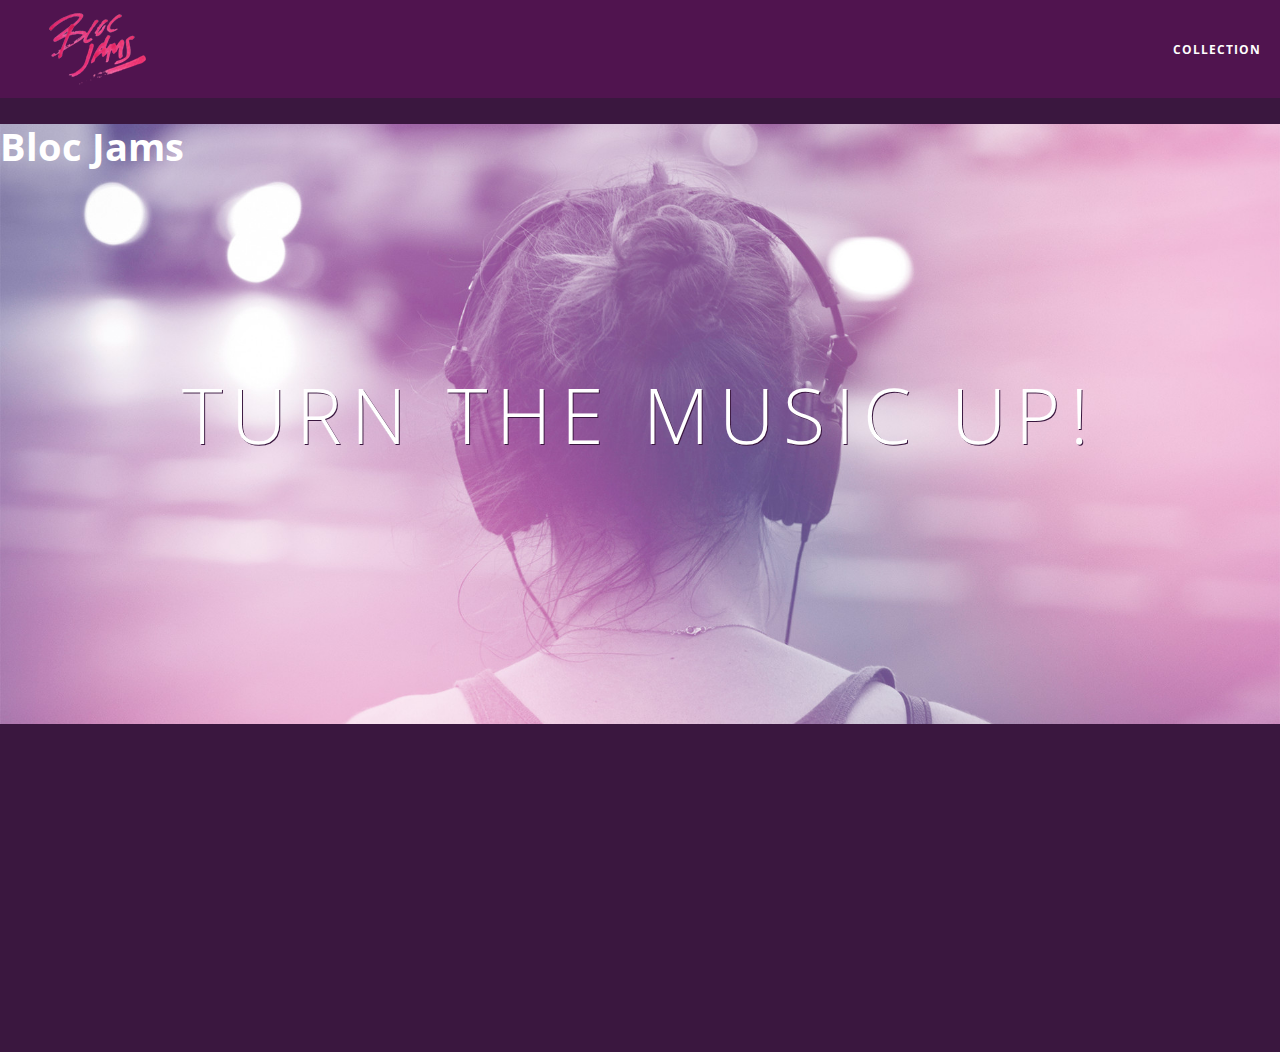
<file: index.html>
<!DOCTYPE html>
<html>
    <head>
        <title>Bloc Jams</title>
        <meta name="viewport" content="width=device-width, initial-scale=1">
        <link rel="stylesheet" type="text/css" href="http://fonts.googleapis.com/css?family=Open+Sans:400,800,600,700,300">
        <link rel="stylesheet" type="text/css" href="http://code.ionicframework.com/ionicons/2.0.1/css/ionicons.min.css">
        <link rel="stylesheet" type="text/css" href="styles/normalize.css">
        <link rel="stylesheet" type="text/css" href="styles/main.css">
        <link rel="stylesheet" type="text/css" href="styles/landing.css">
    </head>
    <body class="landing">
        <nav class="navbar"> <!-- navigation bar -->
            <a href="index.html" class="logo">
                <img src="assets/images/bloc_jams_logo.png" alt="bloc jams logo">
            </a>
            <div class="links-container">
                <a href="collection.html" class="navbar-link">collection</a>
            </div>
        </nav>
        <section class="hero-content"> <!-- hero content -->
            <h1>Bloc Jams</h1>
            <h1 class="hero-title">Turn the music up!</h1>
        </section>
        <section class="selling-points container clearfix"> <!-- selling points -->
            <div class="point column third">
                <span class="ion-music-note"></span>
                <h5 class="point-title">Choose your music</h5>
                <p class="point-description">The world is full of music; why should you have to listen to music that someone else chose?</p>
            </div>
            <div class="point column third">
                <span class="ion-radio-waves"></span>
                <h5 class="point-title">Unlimited, streaming, ad-free</h5>
                <p class="point-description">No arbitrary limits. No distractions.</p>
            </div>
            <div class="point column third">
                <span class="ion-iphone"></span>
                <h5 class="point-title">Mobile enabled</h5>
                <p class="point-description">Listen to your music on the go. This streaming service is available on all mobile platforms.</p>
            </div>
        </section>
        <script src="https://code.jquery.com/jquery-2.1.3.min.js"></script>
				<script src="scripts/landing.js"></script>
    </body>
</html>
</file>
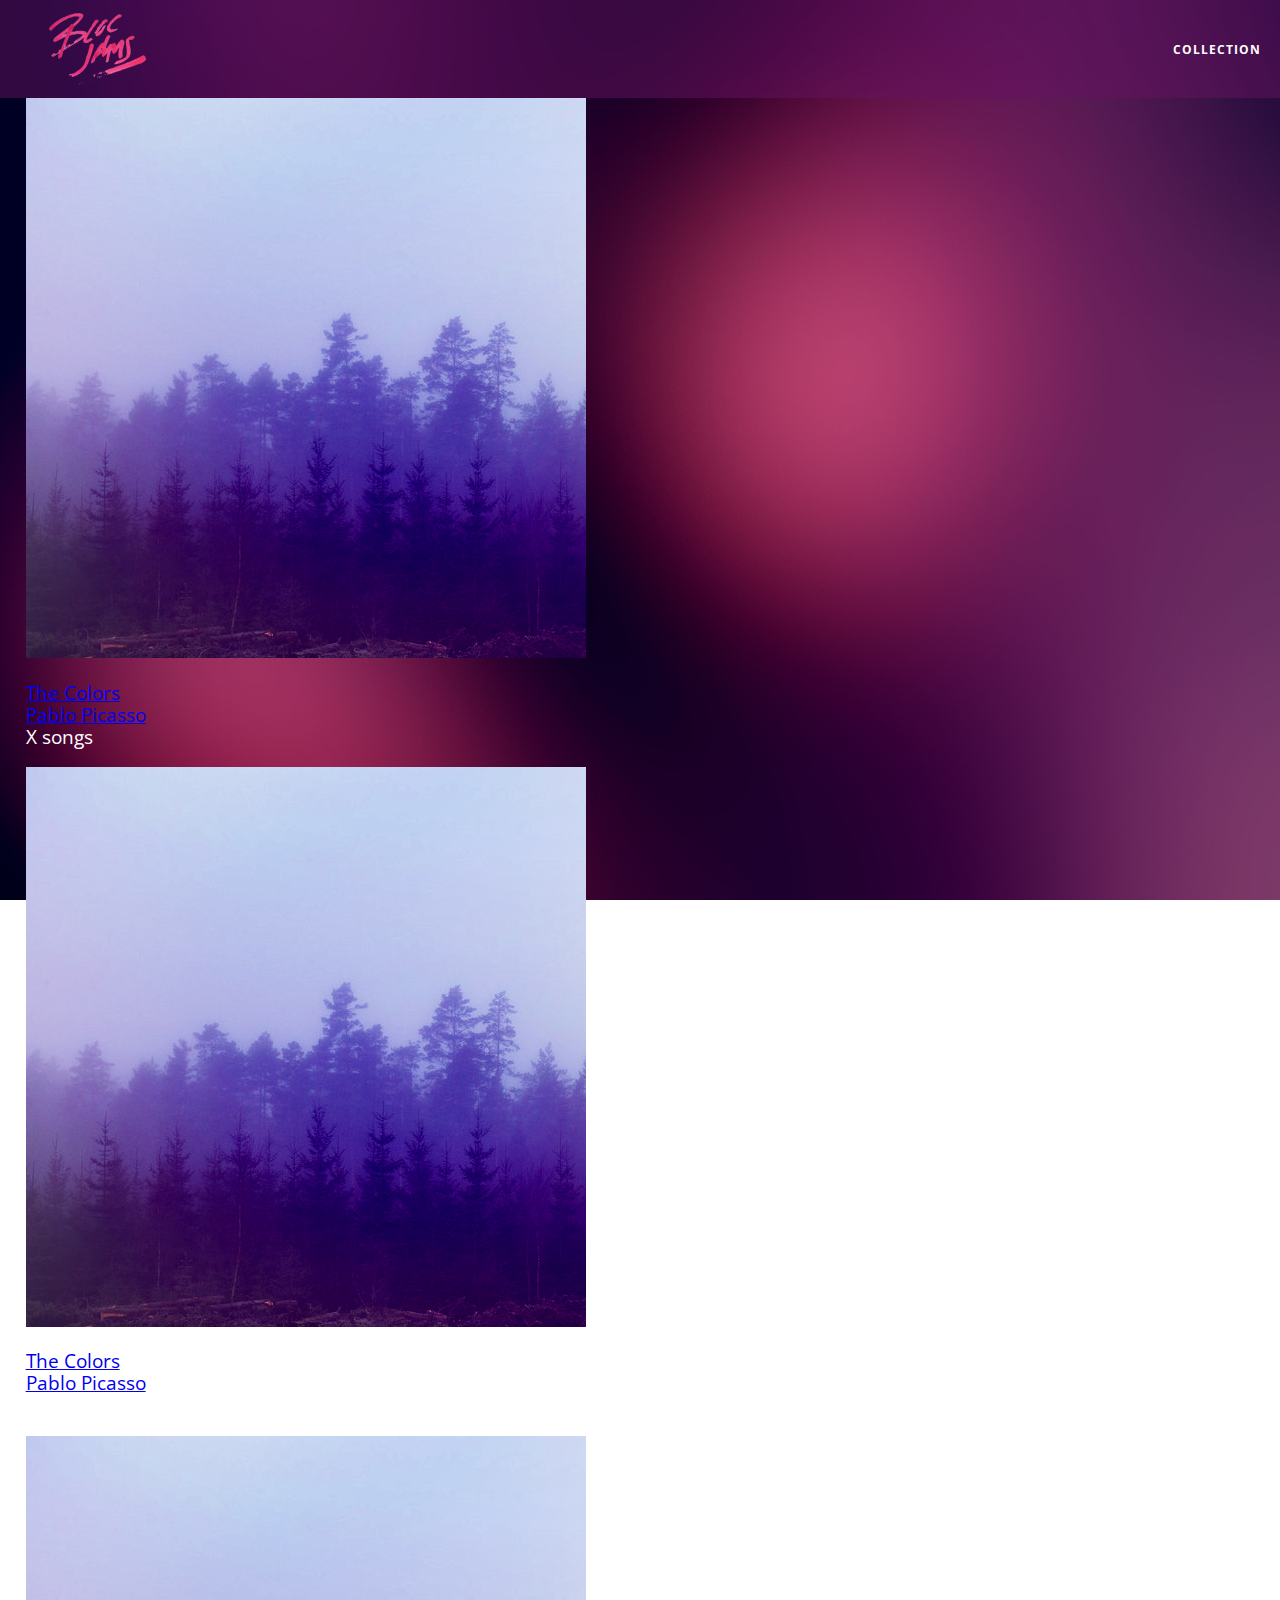
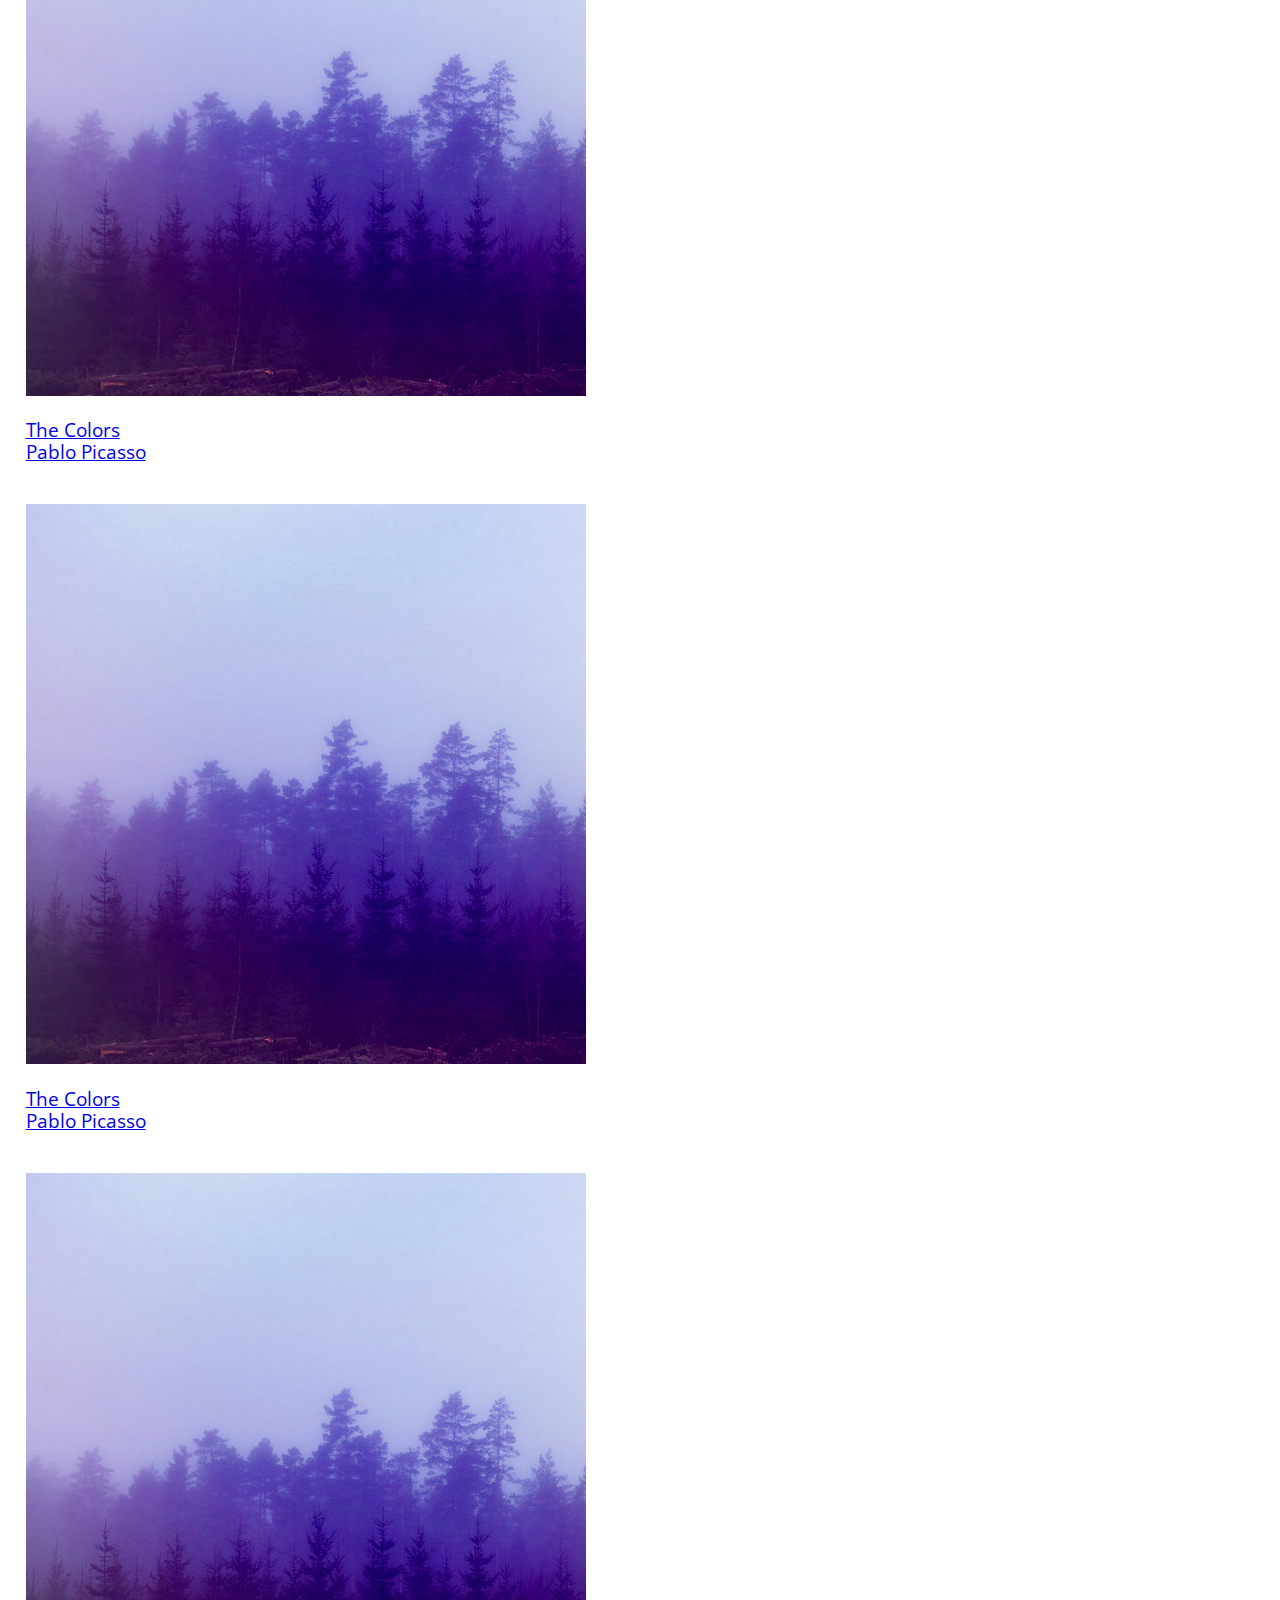
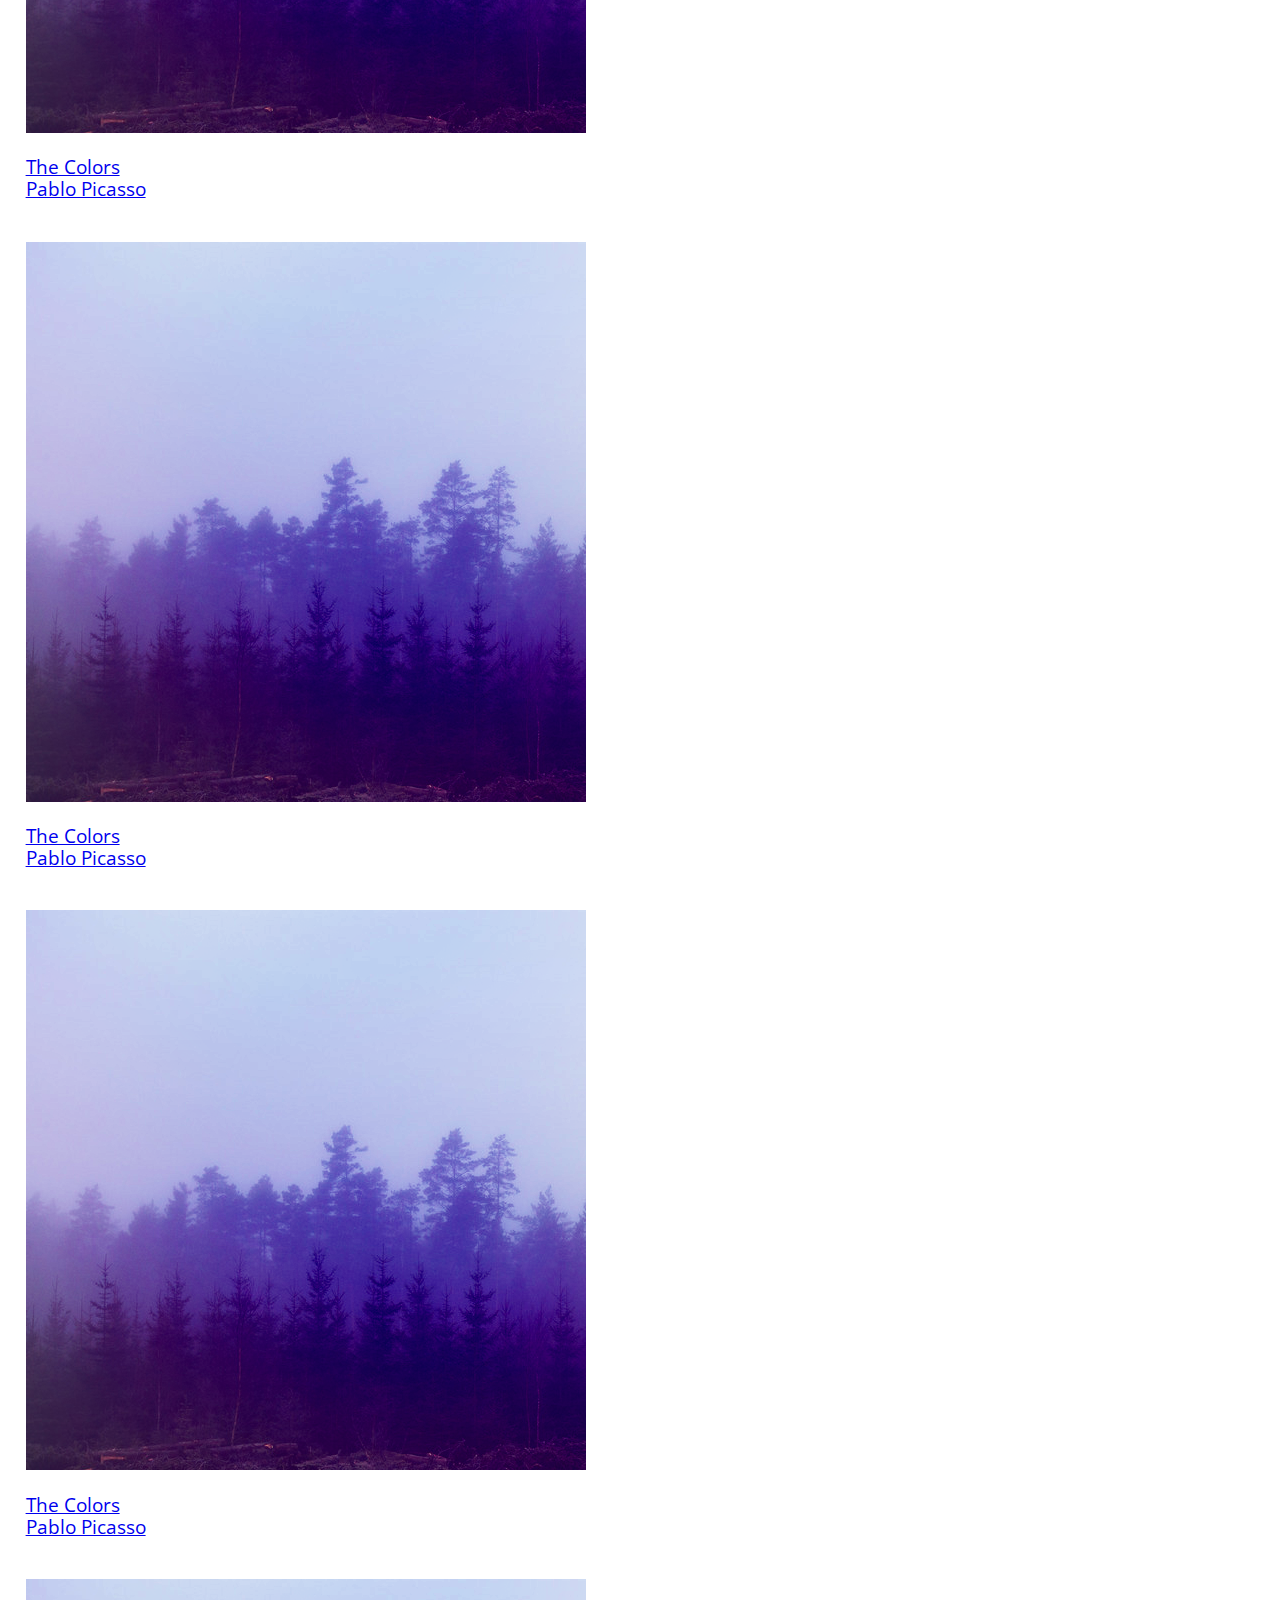
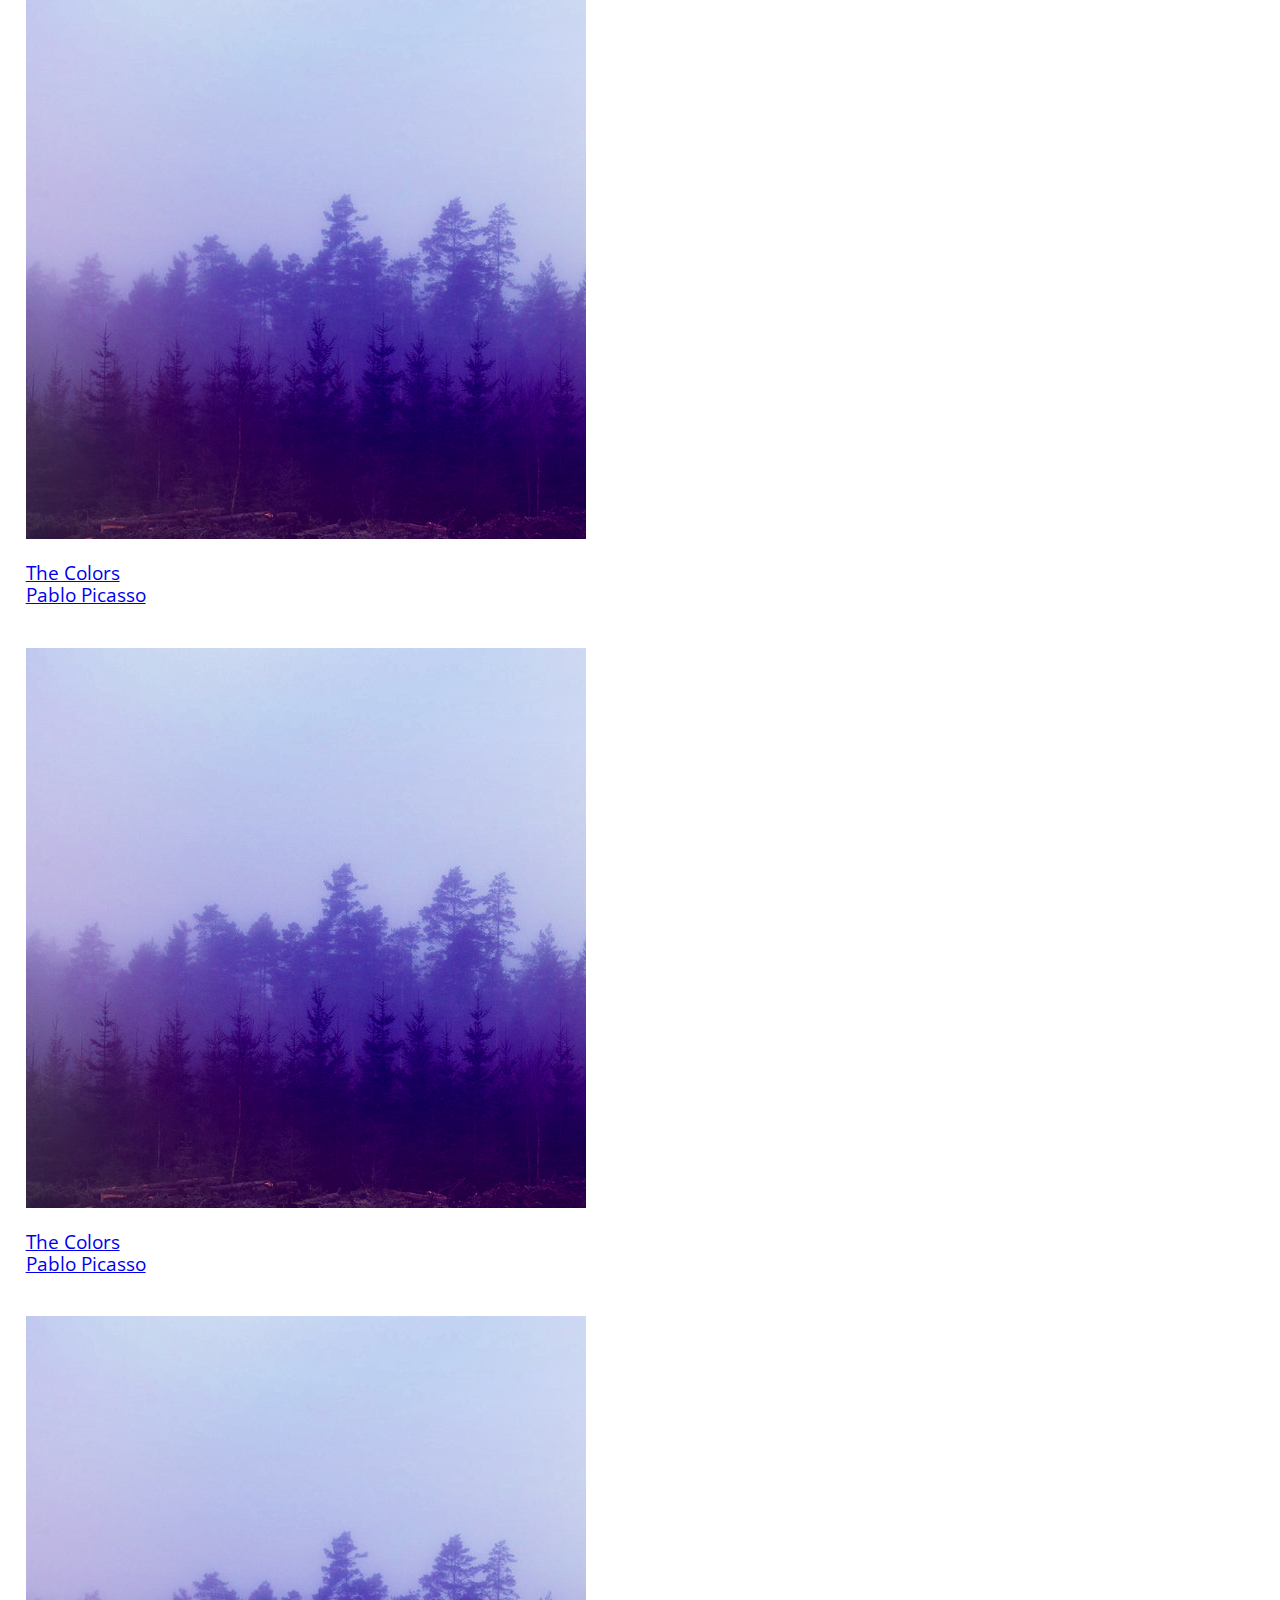
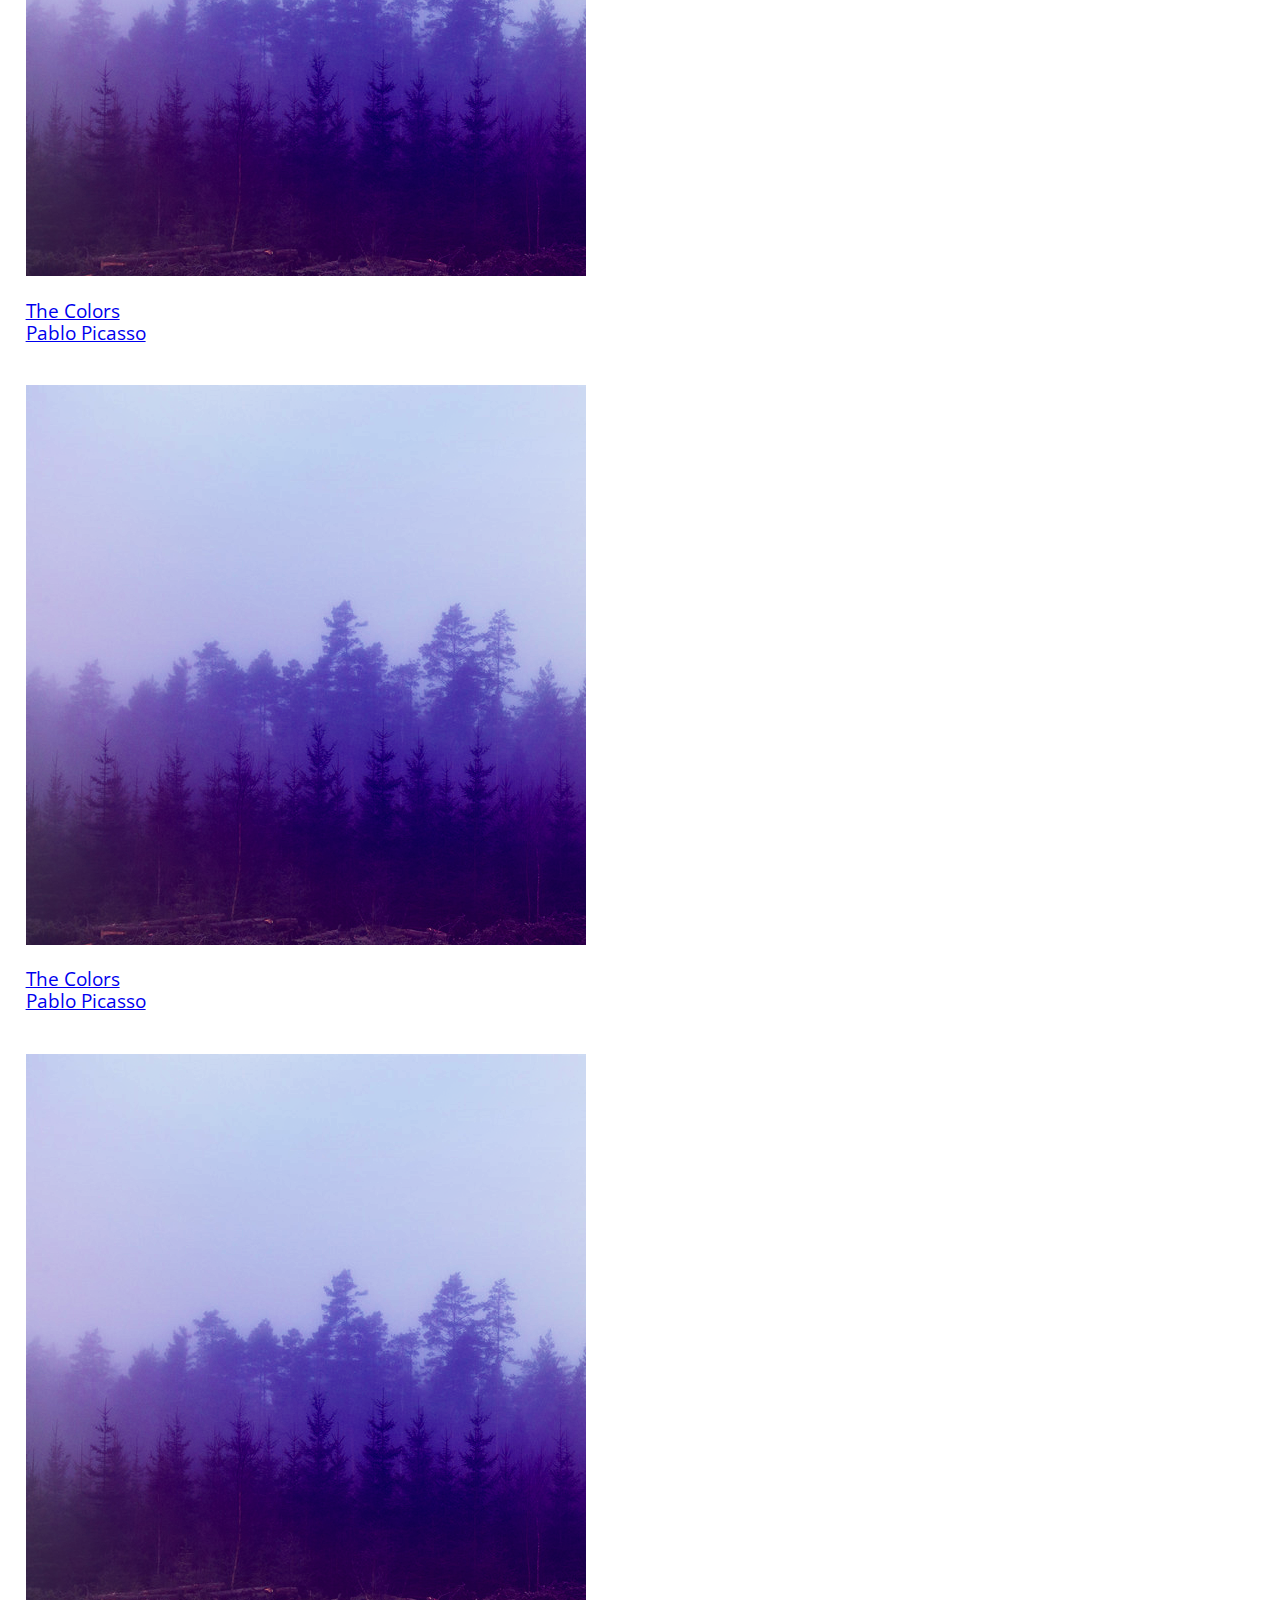
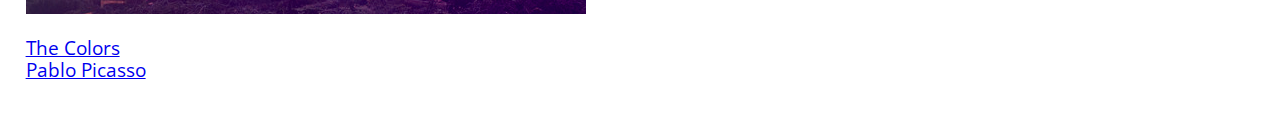
<file: collection.html>
<!DOCTYPE html>
<html>
    <head>
        <title>Bloc Jams</title>
        <meta name="viewport", content="width=device-width, initial-scale=1">
        <link rel="stylesheet" type="text/css" href="http://fonts.googleapis.com/css?family=Open+Sans:400,800,600,700,300">
        <link rel="stylesheet" type="text/css" href="http://code.ionicframework.com/ionicons/2.0.1/css/ionicons.min.css">
        <link rel="stylesheet" type="text/css" href="styles/normalize.css">
        <link rel="stylesheet" type="text/css" href="styles/main.css">
        <link rel="stylesheet" type="text/css" href="styles/collection.css">
    </head>
    <body class="collection">
        <nav class="navbar"> <!-- nav bar -->
            <a href="index.html" class="logo">
                <img src="assets/images/bloc_jams_logo.png" alt="bloc jams logo">
            </a>
            <div class="links-container">
                <a href="collection.html" class="navbar-link">collection</a>
            </div>
        </nav>
        
     <section class="album-covers container clearfix">
         
     </section>
		 <script src="https://code.jquery.com/jquery-2.1.3.min.js"></script>
     <script src="scripts/collection.js"></script>
    </body>
</html>
</file>
<file: styles/main.css>
*, *::before, *::after {
    -moz-box-sizing: border-box;
    -webkit-box-sizing: border-box;
    box-sizing: border-box;
}

html {
    height: 100%;
    font-size: 100%;
}

body {
    font-family: 'Open Sans';
    color: white;
    min-height: 100%;
}

.navbar {
    position: relative;
    padding: 0.5rem;
    background-color: rgba(101,18,95,0.5);
    z-index: 1;
}

.navbar .logo {
    position: relative;
    left: 2rem;
    cursor: pointer;
}

.navbar .links-container {
    display: table;
    position: absolute;
    top: 0;
    right: 0;
    height: 100px;
    color: white;
    text-decoration: none;
}

.links-container .navbar-link {
    display: table-cell;
    position: relative;
    height: 100%;
    padding-left: 1rem;
    padding-right: 1rem;
    vertical-align: middle;
    color: white;
    font-size: 0.625rem;
    letter-spacing: 0.05rem;
    font-weight: 700;
    text-transform: uppercase;
    text-decoration: none;
    cursor: pointer;
}

.links-container .navbar-link:hover {
    color: rgb(233,50,117);
}

.container {
    margin: 0 auto;
    max-width: 64rem;
}

.container.narrow {
    max-width: 56rem;
}

/*Medium and small screens (640px)*/
@media (min-width: 640px) {
    html { font-size: 112%; }
    
    .column {
        float: left;
        padding-left: 1rem;
        padding-right: 1rem;
    }
    
    .column.full { width: 100%; }
    .column.two-thirds { width: 66.7%; }
    .column.half { width: 50%; }
    .column.third { width: 33.3%; }
    .column.fourth { width: 25%; }
    .column.flow-opposite { float: right; }
}

/*Large screens (1024px)*/
@media (min-width: 1024px) {
    html { font-size: 120%;}
}

.clearfix::before,
.clearfix::after {
    content: " ";
    display: table;
}

.clearfix::after {
    clear: both;
}
</file>
<file: styles/landing.css>
body.landing {
    background-color: rgb(58,23,63);
}

.hero-content {
    position: relative;
    min-height: 600px;
    background-image: url(../assets/images/bloc_jams_bg.jpg);
    background-repeat: no-repeat;
    background-position: center center;
    background-size: cover;
}

.hero-content .hero-title {
    position: absolute;
    top: 40%;
    -webkit-transform: translateY(-50%);
    -moz-transform: translateY(-50%);
    -ms-transform: translateY(-50%);
    transform: translateY(-50%);
    width: 100%;
    text-align: center;
    font-size: 4rem;
    font-weight: 300;
    text-transform: uppercase;
    letter-spacing: 0.5rem;
    text-shadow: 1px 1px 0px rgb(58,23,63);
}

.selling-points {
    position: relative;
}

.point {
    position: relative;
    padding: 2rem;
    text-align: center;
    opacity: 0;
    -webkit-transform: scaleX(0.9) translateY(3rem);
    -moz-transform: scaleX(0.9) translateY(3rem);
    transform: scaleX(0.9) translateY(3rem);
    -webkit-transition: all 0.25s ease-in-out;
    -moz-transition: all 0.25s ease-in-out;
    transition: all 0.25s ease-in-out;
    -webkit-transition-delay: 0.2s;
    transition-delay: 0.2s;
}

.point .point-title {
    font-size: 1.25rem;
}

.ion-music-note,
.ion-radio-waves,
.ion-iphone {
    color: rgb(233,50,117);
    font-size: 5rem;
}
</file>
<file: styles/collection.css>
body.collection {
     background-image: url(../assets/images/blurred_backgrounds/blur_bg_2.jpg);
     background-repeat: no-repeat;
     background-attachment: fixed;
     background-position: center center;
     background-size: cover;
 }
 
 .album-covers {
     position: relative;
 }
 
 .collection-album-container {
     position: relative;
     margin-top: 30px;
     margin-bottom: 20px;
     text-align: center;
 }
 
 .collection-album-container .caption {
     margin-top: 10px;
 }
 
 .collection-album-container .caption p {
     font-size: 1rem;
     font-weight: 300;
     color: rgba(255, 255, 255, 0.6);
 }
 
 .collection-album-container .caption p a {
     color: rgba(255, 255, 255, 0.6);
 }
 
 .collection-album-container .caption p a.album-name {
     color: white;
 }
 
 .collection-album-container img {
     width: 80%;
 }
</file>
